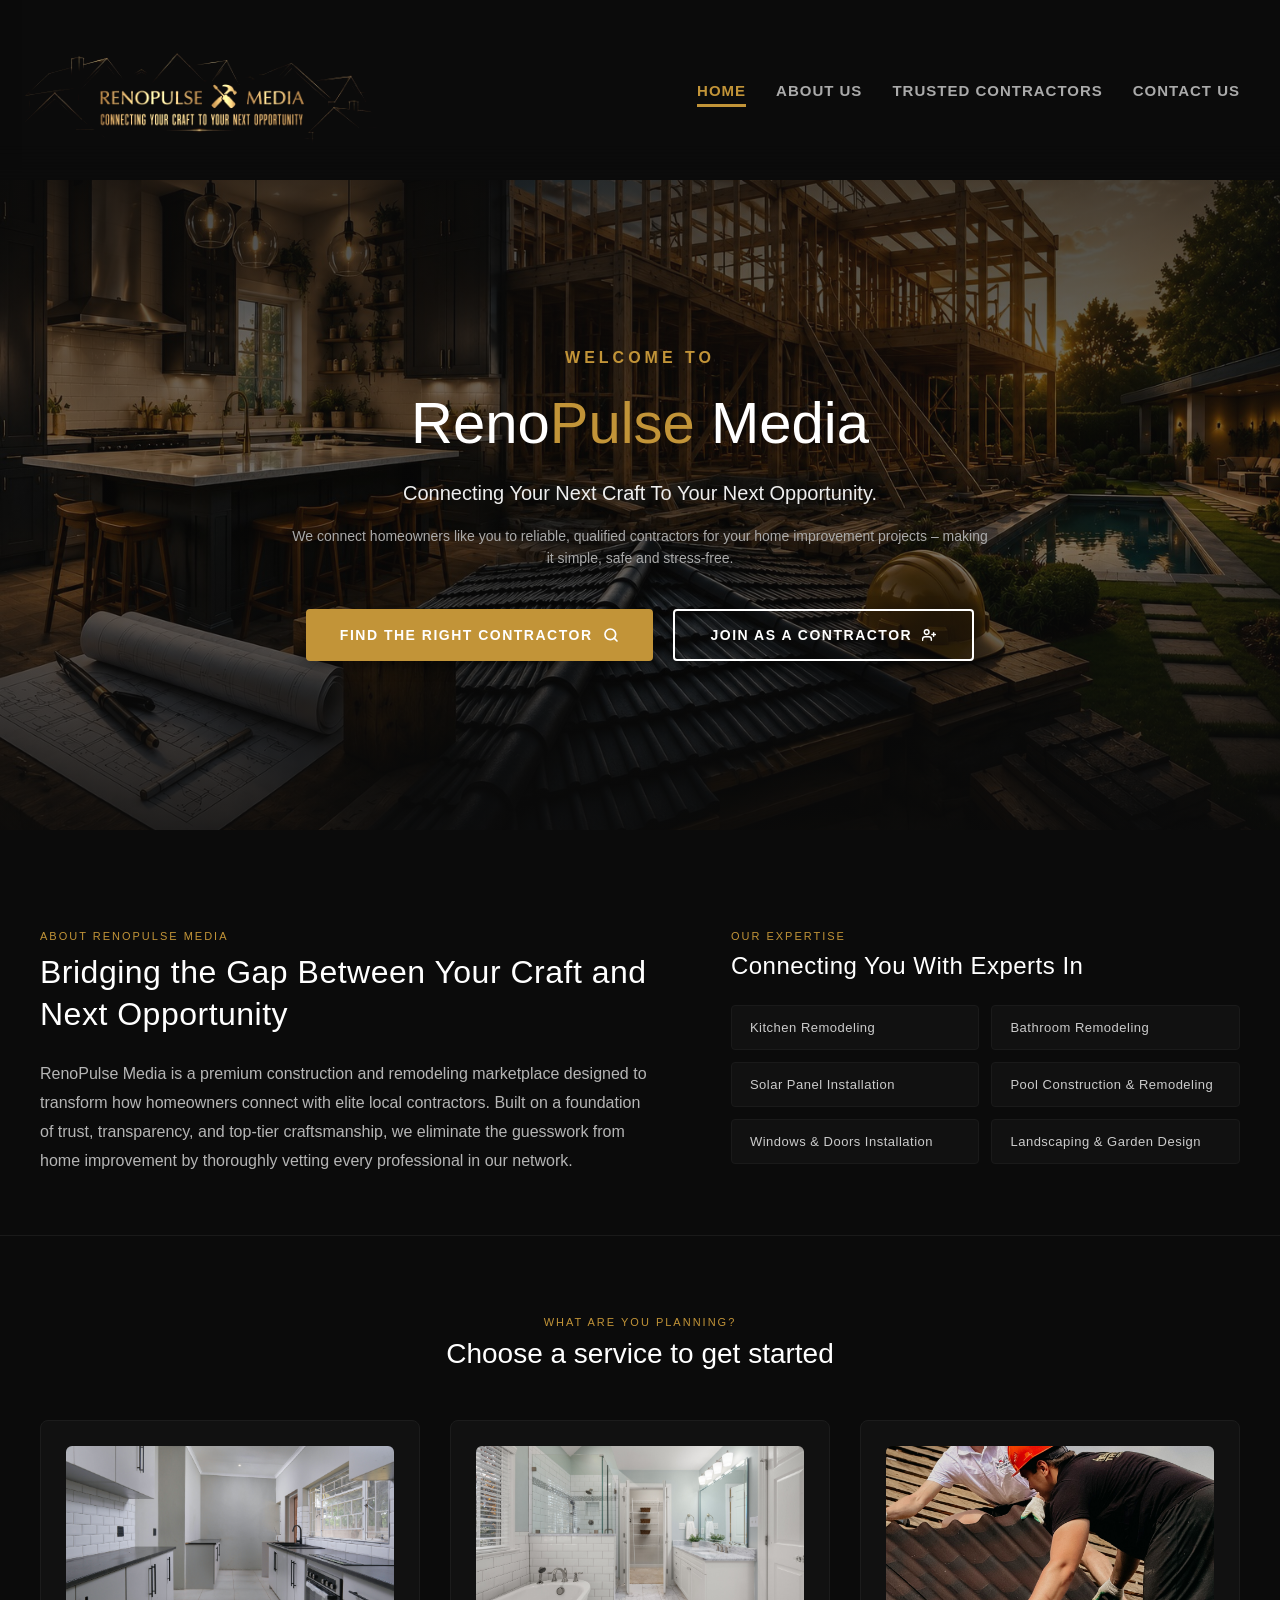
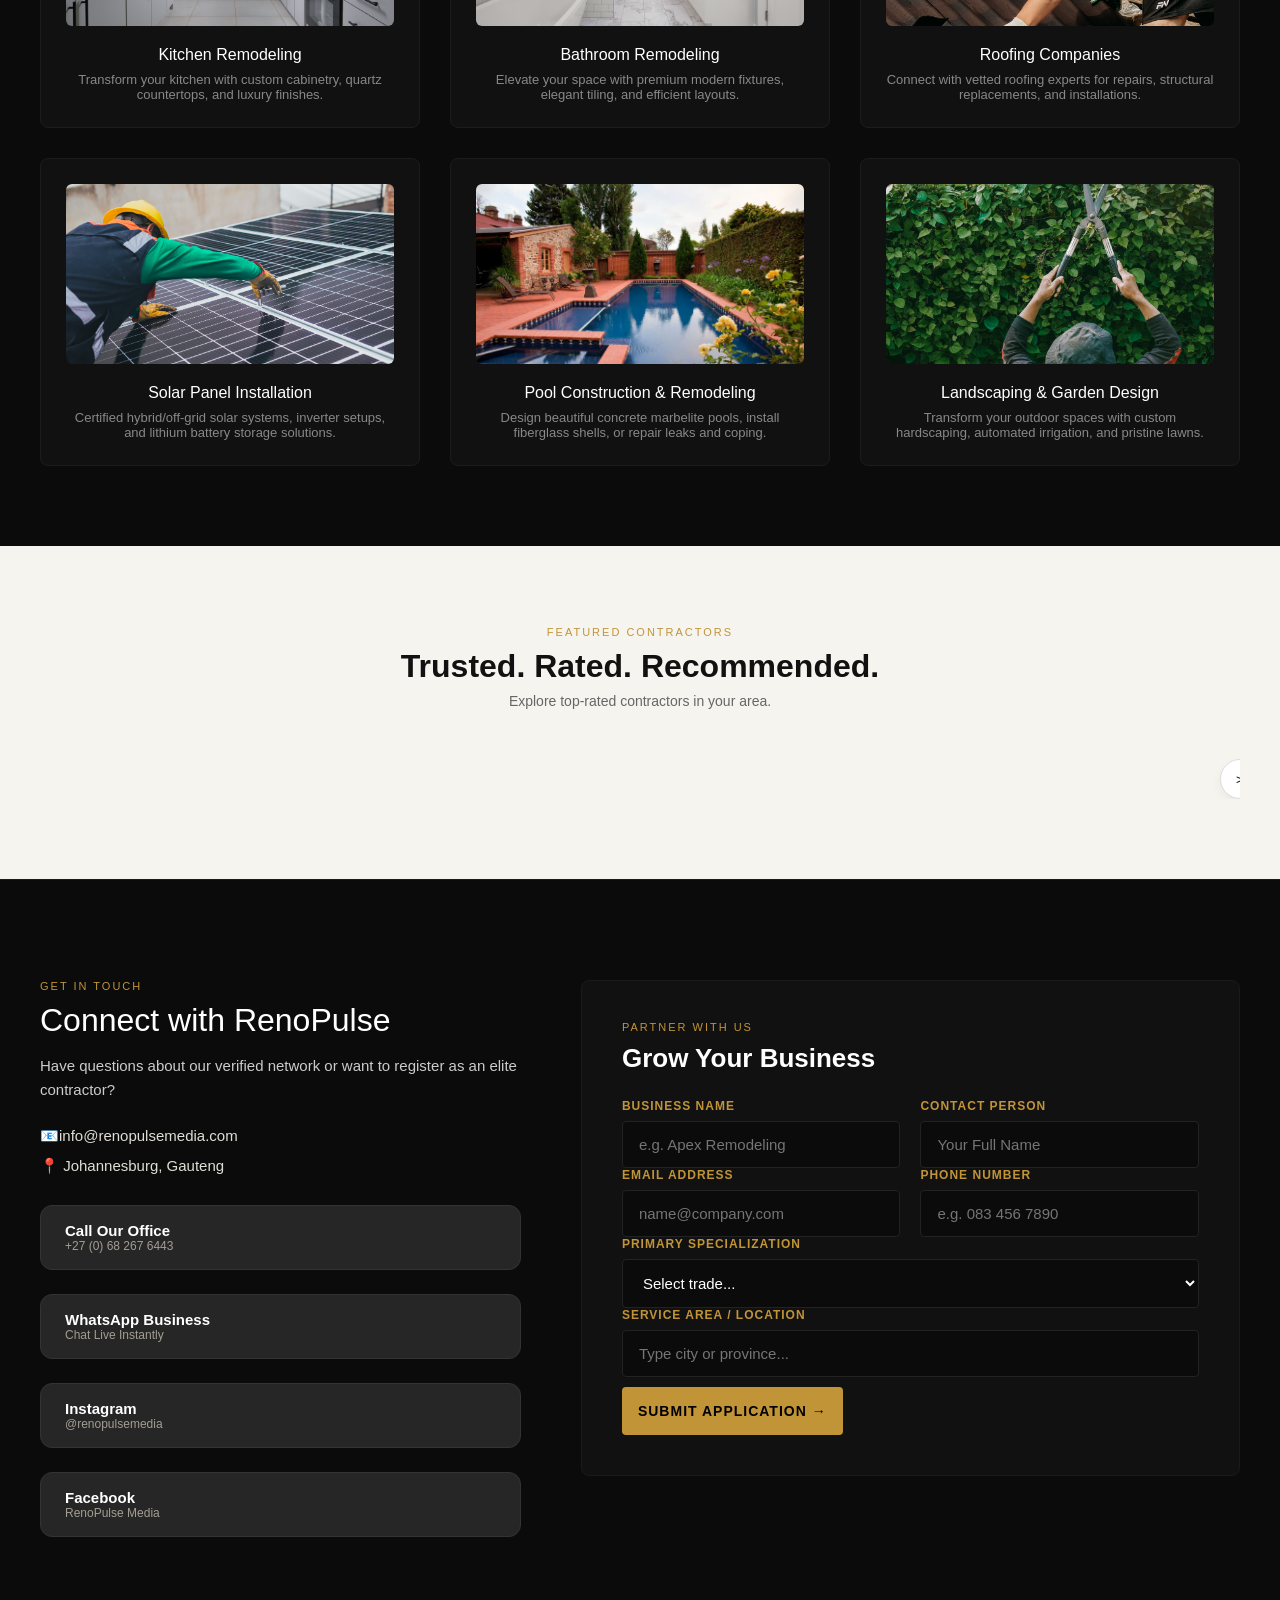
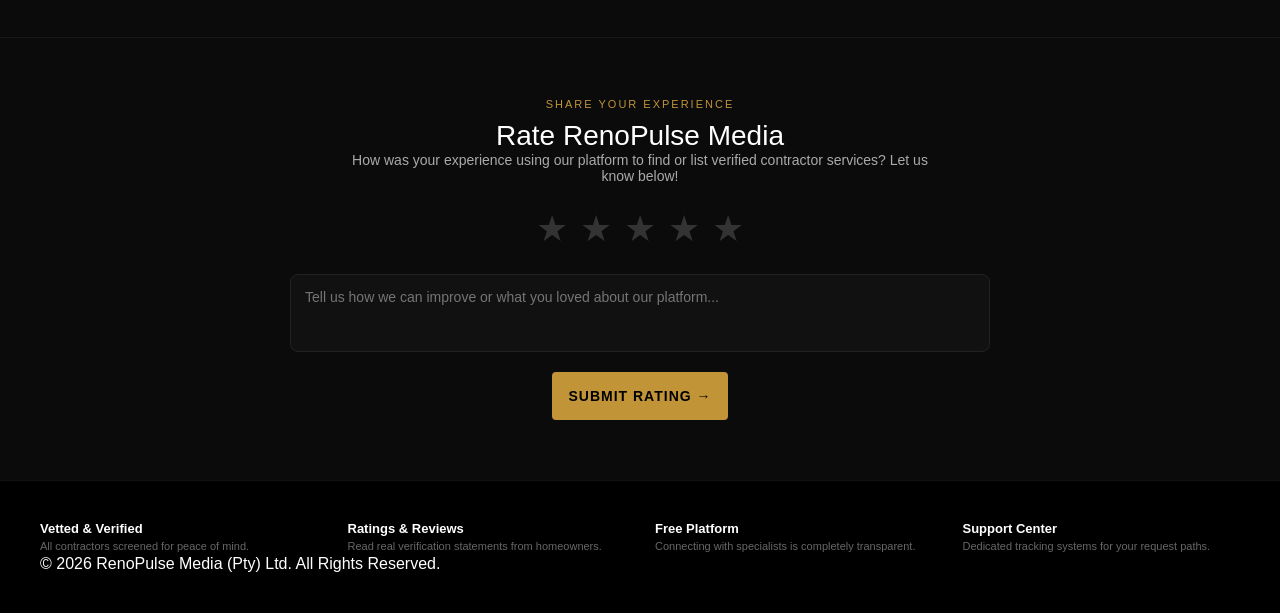
<file: index.html>
<!DOCTYPE html>
<html lang="en">
<head>
    <meta charset="UTF-8">
    <meta name="viewport" content="width=device-width, initial-scale=1.0">
    <title>RenoPulse Media | Premium Construction Marketplace</title>
    <link rel="icon" type="image/png" href="logo.jpeg">
    <link rel="stylesheet" href="style.css">
</head>
<body>

<!-- ==========================================================================
     SECTION 1: SLIDEOUT INTERACTIVE DRAWER MENU
     ========================================================================== -->
<!-- ==========================================================================
     SECTION 2: GLOBAL NAVIGATION HEADER
     ========================================================================== -->
<header class="main-header">
    <div class="header-container">
        
        <div class="logo-area">
            <img src="logo.jpeg" alt="RenoPulse Media Logo" class="brand-logo-img">
        </div>
        <nav class="nav-links">
            <a href="#home" class="nav-item active">HOME</a>
            <a href="#aboutUs" class="nav-item">ABOUT US</a>
            <a href="#contractors" class="nav-item">TRUSTED CONTRACTORS</a> 
            <a href="#contactUs" class="nav-item">CONTACT US</a>
            <div class="slideout-drawer" id="servicesDrawer">
    <button class="close-drawer-btn" id="closeDrawer">&times;</button>
    <h3 class="drawer-title">OUR SERVICES</h3>
    <ul class="drawer-menu-list">
        <li><a href="contractors.html?category=kitchen">Kitchen Remodeling</a></li>
        <li><a href="contractors.html?category=bathroom">Bathroom Remodeling</a></li>
        <li><a href="contractors.html?category=roofing">Roofing Companies</a></li>
        <li><a href="contractors.html?category=solar">Solar Panel Installation</a></li>
        <li><a href="contractors.html?category=pools">Pool Construction & Remodeling</a></li>
        <li><a href="contractors.html?category=landscaping">Landscaping & Garden Design</a></li>
    </ul>
</div>
        </nav>
    </div>
</header>

<!-- ==========================================================================
     SECTION 3: CINEMATIC HERO SECTION
     ========================================================================== -->
<section class="hero-section" id="home">
    <div class="hero-overlay"></div>
    <div class="hero-content">
        <p class="hero-welcome">WELCOME TO</p>
        <h1 class="hero-main-title">Reno<span class="gold-text">Pulse</span> Media</h1>
        <p class="hero-tagline">Connecting Your Next Craft To Your Next Opportunity.</p>
        <p class="hero-description">
            We connect homeowners like you to reliable, qualified contractors for your home improvement projects – making it simple, safe and stress-free.
        </p>
        <div class="hero-btn-container">
            <a href="#planningSection" class="btn-gold-hero-link" style="text-decoration: none;">
                <button class="btn-gold-hero">
                    FIND THE RIGHT CONTRACTOR
                    <svg class="btn-search-icon" viewBox="0 0 24 24" fill="none" stroke="currentColor" stroke-width="2.5" stroke-linecap="round" stroke-linejoin="round">
                        <circle cx="11" cy="11" r="8"></circle>
                        <line x1="21" y1="21" x2="16.65" y2="16.65"></line>
                    </svg>
                </button>
            </a>
            <a href="#registration-section" class="join-contractor-btn" style="text-decoration: none;">
                <button class="btn-outline-hero">
                    JOIN AS A CONTRACTOR
                    <svg class="btn-contractor-icon" viewBox="0 0 24 24" fill="none" stroke="currentColor" stroke-width="2.5" stroke-linecap="round" stroke-linejoin="round">
                        <path d="M16 21v-2a4 4 0 0 0-4-4H5a4 4 0 0 0-4 4v2"></path>
                        <circle cx="8" cy="7" r="4"></circle>
                        <line x1="20" y1="8" x2="20" y2="14"></line>
                        <line x1="17" y1="11" x2="23" y2="11"></line>
                    </svg>
                </button>
            </a>
        </div>
    </div>
</section>

<!-- ==========================================================================
     SECTION 4: ABOUT US & BRAND EXPERTISE
     ========================================================================== -->
<section class="about-services-combined" id="aboutUs">
    <div class="combined-wrapper">
        <div class="combined-left-brand">
            <p class="section-subtitle-gold">ABOUT RENOPULSE MEDIA</p>
            <h2 class="section-main-title-light">Bridging the Gap Between Your Craft and Next Opportunity</h2>
            <p class="about-paragraph">
                RenoPulse Media is a premium construction and remodeling marketplace designed to transform how homeowners connect with elite local contractors. Built on a foundation of trust, transparency, and top-tier craftsmanship, we eliminate the guesswork from home improvement by thoroughly vetting every professional in our network.
            </p>
        </div>
        <div class="combined-right-services">
            <p class="section-subtitle-gold">OUR EXPERTISE</p>
            <h3 class="services-mini-heading">Connecting You With Experts In</h3>
            <div class="services-tag-grid">
                <div class="service-tag-item">Kitchen Remodeling</div>
                <div class="service-tag-item">Bathroom Remodeling</div>
                <div class="service-tag-item">Solar Panel Installation</div>
                <div class="service-tag-item">Pool Construction & Remodeling</div>
                <div class="service-tag-item">Windows & Doors Installation</div>
                <div class="service-tag-item">Landscaping & Garden Design</div>
            </div>
        </div>
    </div>
</section>

<!-- ==========================================================================
     SECTION 5: INTERACTIVE SPECIALIZATION ROUTING GRID
     ========================================================================== -->
<section class="planning-section" id="planningSection">
    <div class="section-header-centered">
        <p class="section-subtitle-gold">WHAT ARE YOU PLANNING?</p>
        <h2 class="section-main-title-light">Choose a service to get started</h2>
    </div>

    <div class="services-interactive-grid">
        <a href="contractors.html?category=kitchen" style="text-decoration: none; color: inherit; display: block;">
            <div class="service-grid-card" data-category="kitchen">
                <div class="card-image-wrapper">
                    <img src="pexels-alexander-f-ungerer-157458816-19807276.jpg" alt="Kitchen Remodeling">
                </div>
                <h3>Kitchen Remodeling</h3>
                <p>Transform your kitchen with custom cabinetry, quartz countertops, and luxury finishes.</p>
            </div>
        </a>

        <a href="contractors.html?category=bathroom" style="text-decoration: none; color: inherit; display: block;">
            <div class="service-grid-card" data-category="bathroom">
                <div class="card-image-wrapper">
                    <img src="pexels-curtis-adams-1694007-36777927.jpg" alt="Bathroom Remodeling">
                </div>
                <h3>Bathroom Remodeling</h3>
                <p>Elevate your space with premium modern fixtures, elegant tiling, and efficient layouts.</p>
            </div>
        </a>

        <a href="contractors.html?category=roofing" style="text-decoration: none; color: inherit; display: block;">
            <div class="service-grid-card" data-category="roofing">
                <div class="card-image-wrapper">
                    <img src="pexels-bulat843-1243575272-37623626.jpg" alt="Roofing Companies">
                </div>
                <h3>Roofing Companies</h3>
                <p>Connect with vetted roofing experts for repairs, structural replacements, and installations.</p>
            </div>
        </a>

        <a href="contractors.html?category=solar" style="text-decoration: none; color: inherit; display: block;">
            <div class="service-grid-card" data-category="solar">
                <div class="card-image-wrapper">
                    <img src="pexels-cristian-rojas-8853502.jpg" alt="Solar Panel Installation">
                </div>
                <h3>Solar Panel Installation</h3>
                <p>Certified hybrid/off-grid solar systems, inverter setups, and lithium battery storage solutions.</p>
            </div>
        </a>

        <a href="contractors.html?category=pools" style="text-decoration: none; color: inherit; display: block;">
            <div class="service-grid-card" data-category="pools">
                <div class="card-image-wrapper">
                    <img src="pexels-littlehampton-bricks-2717960-4493654.jpg" alt="Pool Construction">
                </div>
                <h3>Pool Construction & Remodeling</h3>
                <p>Design beautiful concrete marbelite pools, install fiberglass shells, or repair leaks and coping.</p>
            </div>
        </a>

        <a href="contractors.html?category=landscaping" style="text-decoration: none; color: inherit; display: block;">
            <div class="service-grid-card" data-category="landscaping">
                <div class="card-image-wrapper">
                    <img src="pexels-pamanjoe-32427440.jpg" alt="Landscaping">
                </div>
                <h3>Landscaping & Garden Design</h3>
                <p>Transform your outdoor spaces with custom hardscaping, automated irrigation, and pristine lawns.</p>
            </div>
        </a>
    </div>
</section>

<!-- ==========================================================================
     SECTION 6: AUTOMATED FEATURED CAROUSEL LISTINGS
     ========================================================================== -->
<section class="featured-contractors-section" id="contractors">
    <div class="section-header-centered">
        <p class="section-subtitle-gold">FEATURED CONTRACTORS</p>
        <h2 class="section-main-title-dark">Trusted. Rated. Recommended.</h2>
        <p class="section-desc-muted">Explore top-rated contractors in your area.</p>
    </div>
    <div class="directory-cards-carousel-wrapper">
        <div class="contractor-cards-container" id="contractorCardsContainer"></div>
        <button class="carousel-nav-arrow-btn next-arrow" id="carouselNextBtn">&gt;</button>
    </div>
</section>

<!-- ==========================================================================
     SECTION 7: PREMIUM CONNECT & PARTNER REGISTRATION FORM
     ========================================================================== -->
<section class="contractor-join-section" id="contactUs">
    <div class="form-section-container">
        <div class="contact-split-wrapper">
            <div class="contact-info-column">
                <p class="section-subtitle-gold">GET IN TOUCH</p>
                <h2 class="section-main-title-light">Connect with RenoPulse</h2>
                <p class="contact-p-text">Have questions about our verified network or want to register as an elite contractor?</p>
                
                <div class="contact-details-list" style="margin-bottom: 30px;">
                   <div class="detail-item">
                      📧<a href="mailto:info@renopulsemedia.com" class="clickable-email-link">info@renopulsemedia.com</a>
                   </div>
                   <div class="detail-item">📍 Johannesburg, Gauteng</div>
                </div>

                <div class="social-buttons-wrapper">
                    <a href="tel:+27682676443" class="social-action-card phone-brand">
                        <div class="social-meta">
                            <h4>Call Our Office</h4>
                            <p>+27 (0) 68 267 6443</p>
                        </div>
                    </a>
                    <a href="https://wa.me/27682676443?text=Hello%20RenoPulse%20Media" target="_blank" rel="noopener noreferrer" class="social-action-card whatsapp-brand">
                        <div class="social-meta">
                            <h4>WhatsApp Business</h4>
                            <p>Chat Live Instantly</p>
                        </div>
                    </a>
                    <a href="https://www.instagram.com/renopulsemedia/" target="_blank" rel="noopener noreferrer" class="social-action-card insta-brand">
                        <div class="social-meta">
                            <h4>Instagram</h4>
                            <p>@renopulsemedia</p>
                        </div>
                    </a>
                    <a href="https://www.facebook.com/renopulsemedia/" target="_blank" rel="noopener noreferrer" class="social-action-card fb-brand">
                        <div class="social-meta">
                            <h4>Facebook</h4>
                            <p>RenoPulse Media</p>
                        </div>
                    </a>
                </div>
            </div>

            <!-- ==========================================================================
     SECTION 7: PREMIUM CONNECT & PARTNER REGISTRATION FORM (UPDATED)
     ========================================================================== -->
<div class="contact-form-column" id="registration-section">
    <div class="form-header-internal">
        <p class="section-subtitle-gold">PARTNER WITH US</p>
        <h3 class="form-mini-title">Grow Your Business</h3>
    </div>
    
    <!-- 💡 Updated with Web3Forms Integration -->
  <form action="https://api.web3forms.com/submit" method="POST">
  <input type="hidden" name="access_key" value="723df56d-bfb1-4d46-931d-d41f7f1bc73b">
 <div class="form-row-double">
            <div class="form-group">
                <label>Business Name</label>
                <input type="text" name="Business_Name" placeholder="e.g. Apex Remodeling" required>
            </div>
            <div class="form-group">
                <label>Contact Person</label>
                <input type="text" name="Contact_Person" placeholder="Your Full Name" required>
            </div>
        </div>
        <div class="form-row-double">
            <div class="form-group">
                <label>Email Address</label>
                <input type="email" name="Contractor_Email" placeholder="name@company.com" required>
            </div>
            <div class="form-group">
                <label>Phone Number</label>
                <input type="tel" name="Contractor_Phone" placeholder="e.g. 083 456 7890" required>
            </div>
        </div>
        <div class="form-group">
            <label>Primary Specialization</label>
            <select name="Specialization" required>
                <option value="" disabled selected>Select trade...</option>
                <option value="kitchen">Kitchen Remodeling</option>
                <option value="bathroom">Bathroom Remodeling</option>
                <option value="solar">Solar Panel Installation</option>
                <option value="roofing">Roofing</option>
                <option value="landscaping">Landscaping & Garden Design</option>
                <option value="pools">Pool Construction & Remodeling</option>
            </select>
        </div>
        <div class="form-group">
            <label>Service Area / Location</label>
            <input type="text" id="globalLocationInput" name="Location" placeholder="Type city or province..." required>
            <div id="locationSuggestionsBox" class="location-autocomplete-dropdown"></div>
        </div>
        <button type="submit" class="form-submit-btn-gold">SUBMIT APPLICATION &rarr;</button>
</form>
        <!-- Automatically redirects them back home after submitting -->
        <input type="hidden" name="redirect" value="https://renopulsemedia.com/#home">
        <!-- Customize the subject line you see in your inbox -->
        <input type="hidden" name="subject" value="New RenoPulse Contractor Registration Alert!">
</div>
</section>
<!-- Add this section directly above your footer bar in index.html -->
<section class="platform-rating-section" id="platformRating">
    <div class="form-section-container">
        <div class="rating-box-centered">
            <p class="section-subtitle-gold">SHARE YOUR EXPERIENCE</p>
            <h2 class="section-main-title-light">Rate RenoPulse Media</h2>
            <p class="section-desc-muted" style="color: #aaaaaa; max-width: 600px; margin: 0 auto 24px auto;">
                How was your experience using our platform to find or list verified contractor services? Let us know below!
            </p>

            <!-- Interactive Star Selection -->
            <div id="platformStarGroup" class="platform-star-row">
                <span class="platform-star" data-rating="1">★</span>
                <span class="platform-star" data-rating="2">★</span>
                <span class="platform-star" data-rating="3">★</span>
                <span class="platform-star" data-rating="4">★</span>
                <span class="platform-star" data-rating="5">★</span>
            </div>

            <!-- Feedback text form -->
            <form id="platformRatingForm" class="platform-rating-form">
                <input type="hidden" id="selectedPlatformRating" value="0">
                <div class="form-group">
                    <textarea id="platformFeedbackText" rows="3" placeholder="Tell us how we can improve or what you loved about our platform..." required></textarea>
                </div>
                <button type="submit" class="form-submit-btn-gold" style="max-width: 250px; margin: 0 auto;">SUBMIT RATING &rarr;</button>
            </form>
            
            <div id="ratingSuccessMessage" style="display: none; color: #c29438; margin-top: 20px; font-weight: 600;">
                Thank you for rating RenoPulse Media! Your feedback helps us keep the pulse of quality service.
            </div>
        </div>
    </div>
</section>
<!-- ==========================================================================
     SECTION 8: METRICS FOOTER BAR
     ========================================================================== -->
<footer class="trust-metrics-footer-bar">
    <div class="metrics-grid-container">
        <div class="metric-badge-item">
            <div class="badge-text-box">
                <h4>Vetted & Verified</h4>
                <p>All contractors screened for peace of mind.</p>
            </div>
        </div>
        <div class="metric-badge-item">
            <div class="badge-text-box">
                <h4>Ratings & Reviews</h4>
                <p>Read real verification statements from homeowners.</p>
            </div>
        </div>
        <div class="metric-badge-item">
            <div class="badge-text-box">
                <h4>Free Platform</h4>
                <p>Connecting with specialists is completely transparent.</p>
            </div>
        </div>
        <div class="metric-badge-item">
            <div class="badge-text-box">
                <h4>Support Center</h4>
                <p>Dedicated tracking systems for your request paths.</p>
            </div>
        </div>
    </div>
    <div>
        <p>© 2026 RenoPulse Media (Pty) Ltd. All Rights Reserved.</p>
    </div>
</footer>

<script src="contractors.js"></script>
</body>
</html>
</file>
<file: style.css>
/* ==========================================================================
   1. GLOBAL RESET & BASE THEME SETUP
   ========================================================================== */
* {
    margin: 0;
    padding: 0;
    box-sizing: border-box;
    font-family: 'Helvetica Neue', Arial, sans-serif;
}

html {
    scroll-behavior: smooth;
}

body {
    background-color: #0b0b0b;
    color: #ffffff;
    overflow-x: hidden;
}

.gold-text {
    color: #c29438;
}

section[id] {
    scroll-margin-top: 90px;
}

/* ==========================================================================
   2. STICKY HEADER & INTEGRATED LOGO
   ========================================================================== */
.main-header {
    background-color: #0b0b0b;
    padding: 0px 40px !important;      
    position: sticky;
    top: 0;
    z-index: 999;
    width: 100%;
    transition: top 0.3s cubic-bezier(0.25, 1, 0.5, 1);

    /* THE GRADIENT BLEND EFFECT */
    /* This makes the header 100% solid for the top 80%, then smoothly fades out to fully transparent at the bottom edge */
    -webkit-mask-image: linear-gradient(to bottom, rgba(0, 0, 0, 1) 80%, rgba(0, 0, 0, 0) 100%);
    mask-image: linear-gradient(to bottom, rgba(0, 0, 0, 1) 80%, rgba(0, 0, 0, 0) 100%);
}

.header-container {
    max-width: 1400px;
    margin: 0 auto;
    display: flex;
    justify-content: space-between;
    align-items: center;
}

.logo {
  max-width: 180px;
  height: auto;
  object-fit: contain;
}

@media (max-width: 768px) {
  .logo {
    max-width: 140px;
  }
}

/* Keeps your scale dimensions perfectly intact while dropping center positioning */
.brand-logo-img {
    /* Dimensions & Scaling */
    width: 320px !important;        
    height: auto !important;        
    transform: scale(1.15);         
    
    /* Positional Reset */
    margin: 0 !important;                  
    display: block !important;
    
    /* Blending Engines */
    mix-blend-mode: screen;        
    filter: brightness(1.2) contrast(1.05);
    
    transition: transform 0.3s ease;
}

.brand-logo-img:hover {
    transform: scale(1.18);
}

/* ==========================================================================
   3. NAVIGATION LINKS & HAMBURGER ENGINE
   ========================================================================== */
.nav-links {
    display: flex;
    gap: 30px;
}

.nav-item {
    color: #aaaaaa;
    text-decoration: none;
    font-size: 15px;             
    font-weight: 600;            
    letter-spacing: 1px;         
    position: relative;          
    padding: 8px 0;              
    transition: color 0.3s ease;
}

.nav-item::after {
    content: '';
    position: absolute;
    bottom: 0;
    left: 50%;                  
    width: 0;                   
    height: 3px;                
    background-color: #c29438;  
    transition: width 0.3s ease, left 0.3s ease; 
}

.nav-item:hover::after,
.nav-item.active::after {
    width: 100%;                
    left: 0;                    
}

.nav-item.active, 
.nav-item:hover {
    color: #c29438;
}
/* ==========================================================================
   FRESH RESPONSIVE SIDEBAR NAVIGATION STYLES
   ========================================================================== */

/* Hidden Off-Screen Left configuration by default */
.slideout-drawer {
    position: fixed;
    top: 0;
    left: -320px;
    width: 300px;
    height: 100%;
    background-color: #111111;
    border-right: 1px solid #1a1a1a;
    z-index: 9999;
    box-shadow: 5px 0 25px rgba(0, 0, 0, 0.6);
    padding: 40px 30px;
    box-sizing: border-box;
    transition: left 0.35s cubic-bezier(0.25, 1, 0.5, 1);
}

/* 💡 Activated trigger class applied by JavaScript */
.slideout-drawer.active {
    left: 0;
}

.close-drawer-btn {
    background: none;
    border: none;
    color: #c29438;
    font-size: 32px;
    cursor: pointer;
    position: absolute;
    top: 20px;
    right: 20px;
}

.drawer-title {
    color: #ffffff;
    font-size: 18px;
    letter-spacing: 1px;
    margin-bottom: 30px;
    border-bottom: 1px solid #222222;
    padding-bottom: 10px;
}

.drawer-menu-list {
    list-style: none;
    padding: 0;
    margin: 0;
}

.drawer-menu-list li {
    margin-bottom: 20px;
}

.drawer-menu-list a {
    color: #aaaaaa;
    text-decoration: none;
    font-size: 16px;
    transition: color 0.2s;
    display: block;
}

.drawer-menu-list a:hover {
    color: #c29438;
}

/* ==========================================================================
   MOBILE VIEWPORT BREAKPOINT CONFIGURATION (Under 768px Width)
   ========================================================================== */
@media screen and (max-width: 768px) {
    /* Hide desktop links */
    .nav-links {
        display: none !important;
    }

    /* 💡 Hide Logo on Mobile Screen layout as requested */
    .logo-area, .brand-logo-img {
        display: none !important;
    }

    /* Render Hamburger Toggle visible */
    .menu-toggle {
        display: flex !important;
        flex-direction: column;
        gap: 5px;
        cursor: pointer;
    }

    .menu-toggle span {
        display: block;
        width: 25px;
        height: 3px;
        background-color: #ffffff;
        border-radius: 2px;
    }

    .header-container {
        justify-content: flex-start; /* Aligns hamburger content elegantly to the left margin */
        padding: 0 20px;
    }
}
/* ==========================================================================
   MOBILE VIEWPORT BREAKPOINT CONFIGURATION (Under 768px Width)
   ========================================================================== */
@media screen and (max-width: 768px) {
    
    /* 💡 NEW: Hides the Our Expertise section entirely on mobile layouts */
    .expertise-section, #expertise, .our-expertise-container {
        display: none !important;
    }

    /* ... Keep your existing mobile rules here ... */
    .nav-links {
        display: none !important;
    }

    .logo-area, .brand-logo-img {
        display: none !important;
    }

    .menu-toggle {
        display: flex !important; 
    }
}

.menu-toggle span {
    display: block;
    width: 25px;
    height: 3px;
    background-color: #ffffff;
    border-radius: 2px;
    transition: all 0.3s ease;
}

/* Optional: Slight gold hover accent on the bars */
.menu-toggle:hover span {
    background-color: #c29438;
}

/* ==========================================================================
   4. HERO CONTAINER SECTION (CINEMATIC SINGLE-IMAGE BACKGROUND)
   ========================================================================== */
.hero-section {
    position: relative;
    min-height: 650px;
    display: flex;
    align-items: center;
    justify-content: center;
    text-align: center;
    padding: 40px;
    overflow: hidden;
    background: url('picture\ background.jpeg') no-repeat center center/cover;
    background-color: #0b0b0b;
}

.hero-overlay {
    position: absolute;
    top: 0;
    left: 0;
    width: 100%;
    height: 100%;
    background: linear-gradient(
        rgba(11, 11, 11, 0.75) 0%, 
        rgba(11, 11, 11, 0.50) 50%, 
        rgba(11, 11, 11, 0.85) 100%
    );
    z-index: 1;
}

.hero-content {
    position: relative;
    max-width: 700px;
    z-index: 2;
}

.hero-welcome {
    font-size: 16px !important;    
    color: #c29438;
    letter-spacing: 4px;
    margin-bottom: 15px;
    font-weight: 700;              
}

.hero-main-title {
    font-size: 58px !important;    
    font-weight: 400;              
    margin-bottom: 19px;           
    line-height: 1.4;
}

.hero-tagline {
    font-size: 20px;
    color: #eeeeee;
    margin-bottom: 20px;
}

.hero-description {
    font-size: 14px;
    color: #aaaaaa;
    line-height: 1.6;
    margin-bottom: 30px;
}

.hero-btn-container {
    display: inline-flex;
    gap: 20px; 
    justify-content: center;
    align-items: center;
    flex-wrap: wrap; 
    margin-top: 10px;
}

/* Primary Gold Hero Button Style */
.btn-gold-hero {
    display: inline-flex;       
    align-items: center;        
    gap: 10px;                  
    background-color: #c29438;
    color: #ffffff;
    border: 2px solid transparent; 
    padding: 16px 32px;         
    font-size: 14px;
    font-weight: 700;
    letter-spacing: 1.5px;
    border-radius: 4px;
    cursor: pointer;
    box-shadow: 0 4px 15px rgba(0, 0, 0, 0.4);
    transition: transform 0.25s ease, box-shadow 0.25s ease, border-color 0.25s ease;
}

.btn-search-icon {
    width: 16px;
    height: 16px;
    display: inline-block;
    transition: transform 0.25s ease;
}

.btn-gold-hero:hover {
    border-color: #ffffff; 
    transform: translateY(-2px); 
    box-shadow: 0 6px 20px rgba(194, 148, 56, 0.2); 
}

.btn-gold-hero:hover .btn-search-icon {
    transform: scale(1.1) rotate(5deg);
}

.btn-gold-hero:active {
    transform: translateY(0);
}

/* Secondary Contractor Outline Button */
.btn-outline-hero {
    display: inline-flex;
    align-items: center;
    justify-content: center;
    gap: 10px;
    background-color: transparent;
    color: #ffffff;
    border: 2px solid #ffffff; 
    padding: 16px 36px;
    font-size: 14px;
    font-weight: 700;
    letter-spacing: 1.5px;
    border-radius: 4px;
    cursor: pointer;
    box-shadow: 0 4px 15px rgba(0, 0, 0, 0.4);
    transition: transform 0.25s ease, box-shadow 0.25s ease, border-color 0.25s ease, background-color 0.25s ease;
}

.btn-contractor-icon {
    width: 14px;
    height: 14px;
    display: inline-block;
    vertical-align: middle;
    transition: transform 0.25s ease;
}

.btn-outline-hero:hover {
    border-color: #c29438; 
    background-color: rgba(194, 148, 56, 0.05); 
    transform: translateY(-2px);
    box-shadow: 0 6px 20px rgba(0, 0, 0, 0.5);
}

.btn-outline-hero:hover .btn-contractor-icon {
    transform: scale(1.05) translateY(-1px);
}

.btn-outline-hero:active {
    transform: translateY(0);
}

/* ==========================================================================
   5. ABOUT US & COMBINED SIDE-BY-SIDE DESIGN
   ========================================================================== */
#aboutUs {
    scroll-margin-top: 90px !important; 
}

.about-section {
    background-color: #0b0b0b; 
    padding: 90px 40px;
    border-bottom: 1px solid #1a1a1a;
    display: flex;
    justify-content: center;
    align-items: center;
}

.about-container {
    max-width: 900px; 
    margin: 0 auto;
    text-align: center;
}

.about-content .section-main-title-light {
    font-size: 32px;
    font-weight: 400;
    margin-top: 10px;
    margin-bottom: 25px;
    letter-spacing: 0.5px;
    line-height: 1.3;
}

.about-paragraph {
    font-size: 16px;
    color: #b5b5b5;
    line-height: 1.8; 
    font-weight: 300;
}

/* Combined Layout Band */
.about-services-combined {
    background-color: #0b0b0b;
    padding: 100px 40px;
    border-bottom: 1px solid #1a1a1a;
    display: flex;
    justify-content: center;
    padding-bottom: 60px;
    position: relative;
    z-index: 2; /* Keeps this block layered over adjacent content bands */
}

.combined-wrapper {
    max-width: 1300px;
    width: 100%;
    display: flex;
    gap: 80px; 
    align-items: flex-start;
}

.combined-left-brand {
    flex: 1.2; 
}

.combined-left-brand .section-main-title-light {
    font-size: 32px;
    font-weight: 400;
    margin-top: 10px;
    margin-bottom: 25px;
    letter-spacing: 0.5px;
    line-height: 1.3;
    text-align: left;
}

.combined-left-brand .about-paragraph {
    text-align: left;
}

.combined-right-services {
    flex: 1; 
}

.services-mini-heading {
    font-size: 24px;
    color: #ffffff;
    font-weight: 400;
    margin-top: 10px;
    margin-bottom: 25px;
    letter-spacing: 0.5px;
}

.services-tag-grid {
    display: grid;
    grid-template-columns: repeat(2, 1fr); 
    gap: 12px;
}

.service-tag-item {
    background-color: #111111;
    border: 1px solid #1a1a1a;
    color: #cccccc;
    padding: 14px 18px;
    border-radius: 4px;
    font-size: 13px;
    font-weight: 500;
    letter-spacing: 0.5px;
    transition: all 0.25s ease;
}

.service-tag-item:hover {
    border-color: #c29438;
    color: #ffffff;
    background-color: #14120e;
    transform: translateY(-2px);
}

/* ==========================================================================
   6. SERVICES CHOOSE INTERACTIVE GRID
   ========================================================================== */
.planning-section {
    padding: 80px 40px;
    max-width: 1400px;
    margin: 0 auto;
}

.section-header-centered {
    text-align: center;
    margin-bottom: 50px;
}

.section-subtitle-gold {
    font-size: 11px;
    color: #c29438;
    letter-spacing: 2px;
    margin-bottom: 10px;
}

.section-main-title-light {
    font-size: 28px;
    font-weight: 400;
}

.services-interactive-grid {
    display: grid;
    grid-template-columns: repeat(3, 1fr);
    gap: 30px;
}

.service-grid-card {
    background-color: #111111;
    border: 1px solid #1c1c1c;
    border-radius: 8px;
    padding: 25px;
    text-align: center;
    cursor: pointer;
    transition: transform 0.2s, border-color 0.2s;
}

.service-grid-card:hover {
    transform: translateY(-4px);
    border-color: #c29438;
}

.card-image-wrapper {
    position: relative;
    height: 180px;
    background-color: #222;
    border-radius: 6px;
    margin-bottom: 20px;
    overflow: hidden;
}

.card-image-wrapper img {
    width: 100%;
    height: 100%;
    object-fit: cover;
}

.card-icon-badge {
    position: absolute;
    bottom: -15px;
    left: 50%;
    transform: translateX(-50%);
    background: #111;
    border: 1px solid #c29438;
    width: 40px;
    height: 40px;
    border-radius: 50%;
    display: flex;
    justify-content: center;
    align-items: center;
}

.service-grid-card h3 {
    margin-top: 15px;
    font-size: 16px;
    font-weight: 500;
}

.service-grid-card p {
    font-size: 13px;
    color: #888888;
    margin-top: 8px;
}

/* ==========================================================================
   7. FEATURED CONTRACTORS DIRECTORY PANEL & CAROUSEL
   ========================================================================== */
.featured-contractors-section {
    background-color: #f6f4ee;
    color: #111111;
    padding: 80px 40px;
}

.section-main-title-dark {
    font-size: 32px;
    margin-bottom: 8px;
}

.section-desc-muted {
    color: #666666;
    font-size: 14px;
}

.contractors-directory-layout {
    max-width: 1400px;
    margin: 40px auto 0 auto;
    display: grid;
    grid-template-columns: 280px 1fr;
    gap: 40px;
}

.directory-filter-sidebar {
    background-color: #111111;
    border-radius: 8px;
    padding: 20px;
    color: #ffffff;
}

.filter-list {
    list-style: none;
}

.filter-item {
    display: flex;
    align-items: center;
    padding: 14px 15px;
    font-size: 13px;
    color: #aaaaaa;
    cursor: pointer;
    border-radius: 6px;
    margin-bottom: 6px;
}

.filter-item.active {
    background-color: #bfa054;
    color: #000000;
    font-weight: 600;
}

.filter-item.active .filter-active-arrow {
    margin-left: auto;
}

.btn-outline-view-all {
    width: 100%;
    background: transparent;
    border: 1px solid #333;
    color: #bfa054;
    padding: 12px;
    font-size: 11px;
    border-radius: 6px;
    margin-top: 15px;
    cursor: pointer;
}

/* CAROUSEL STRUCTURAL WRAPPERS */
.directory-cards-carousel-wrapper {
    position: relative;
    width: 100%;
    overflow: hidden; /* Hides cards 4, 5, etc., until scrolled */
    padding: 20px 0;
    display: flex;
    align-items: center;
}

.contractor-cards-container {
    display: flex; /* Forces cards into a single row instead of vertical list */
    gap: 20px; 
    transition: transform 0.4s ease-in-out; 
    width: 100%;
}

.contractor-showcase-card {
    flex: 0 0 calc(33.333% - 14px); /* Forces each card to occupy roughly 1/3 of row width */
    min-width: 300px; 
    box-sizing: border-box;
    background: #ffffff;
    border: 1px solid #e1ded6;
    border-radius: 8px;
    overflow: hidden;
}

.card-hero-img-box {
    position: relative;
    height: 150px;
    background-color: #eee;
}

.card-hero-img-box img {
    width: 100%;
    height: 100%;
    object-fit: cover;
}

.card-rating-badge {
    position: absolute;
    top: 10px;
    right: 10px;
    background: rgba(0,0,0,0.8);
    color: #ffb800;
    padding: 4px 8px;
    font-size: 11px;
    font-weight: 700;
    border-radius: 4px;
}

.card-business-details {
    padding: 25px 20px;
    position: relative;
}

.business-logo-circle {
    position: absolute;
    top: -25px;
    left: 20px;
    width: 46px;
    height: 46px;
    background-color: #0b2240;
    border: 3px solid #ffffff;
    border-radius: 50%;
    display: flex;
    justify-content: center;
    align-items: center;
    font-size: 18px;
}

.business-title {
    font-size: 16px;
    margin-top: 5px;
}

.business-category {
    font-size: 12px;
    color: #777777;
    margin-bottom: 10px;
}

.business-summary {
    font-size: 13px;
    color: #444444;
    line-height: 1.4;
    height: 55px;
    overflow: hidden;
    margin-bottom: 15px;
}

.business-contact-info {
    border-top: 1px solid #f0eee6;
    padding-top: 12px;
    margin-bottom: 12px;
    display: flex;
    flex-direction: column;
    gap: 6px;
}

.contact-row {
    font-size: 12px;
}

.link-view-profile {
    font-size: 12px;
    color: #bfa054;
    text-decoration: none;
    font-weight: 600;
}

.carousel-nav-arrow-btn {
    position: absolute;
    right: -20px;
    background: #fff;
    border: 1px solid #ddd;
    width: 40px;
    height: 40px;
    border-radius: 50%;
    cursor: pointer;
    box-shadow: 0 4px 10px rgba(0,0,0,0.05);
}

/* ==========================================================================
   8. SIDE-BY-SIDE CONTACT & CONTRACTOR REGISTRATION FORM
   ========================================================================== */
/* ==========================================================================
   PREMIUM CONTACT & SOCIAL CONNECT STYLES
   ========================================================================== */
.premium-contact-section {
    background: #1a1a1a; /* Dark sleek premium brand background */
    color: #ffffff;
    padding: 60px 40px;
    border-radius: 24px;
    max-width: 1100px;
    margin: 60px auto 20px auto;
}

.contact-container-box {
    display: grid;
    grid-template-columns: repeat(auto-fit, minmax(300px, 1fr));
    gap: 50px;
}

.contact-subtitle-gold {
    color: #d4af37;
    font-size: 13px;
    letter-spacing: 2px;
    margin-bottom: 10px;
    font-weight: 700;
}

.contact-info-column h2 {
    font-size: 32px;
    margin-bottom: 15px;
}

.contact-p-text {
    color: #cccccc;
    font-size: 15px;
    line-height: 1.6;
    margin-bottom: 25px;
}

.contact-details-list .detail-item {
    margin-bottom: 12px;
    font-size: 15px;
    color: #e1ded6;
}

.contact-social-column h3 {
    font-size: 22px;
    margin-bottom: 10px;
}

.contact-social-column p {
    color: #cccccc;
    font-size: 14px;
    margin-bottom: 25px;
}

.social-buttons-wrapper {
    display: flex;
    flex-direction: column;
    gap: 15px;
}

/* INTERACTIVE SOCIAL CARDS */
.social-action-card {
    display: flex;
    align-items: center;
    background: #262626;
    border: 1px solid #333333;
    padding: 15px 20px;
    border-radius: 12px;
    text-decoration: none;
    color: #ffffff;
    transition: all 0.25s ease;
}

.social-icon {
    font-size: 24px;
    margin-right: 15px;
}

.social-meta h4 {
    font-size: 15px;
    font-weight: 600;
}

.social-meta p {
    font-size: 12px;
    color: #a39e93;
    margin-bottom: 0;
}

/* Smooth hover physics transformations */
.social-action-card:hover {
    transform: translateX(5px);
    background: #333333;
}

.insta-brand:hover { border-color: #e1306c; }
.fb-brand:hover { border-color: #1877f2; }
.ln-brand:hover { border-color: #0077b5; }
/* Custom color hover parameters for communication nodes */
.phone-brand:hover { 
    border-color: #d4af37; /* Gold brand match on hover */
    background: #222222;
}
/* TikTok neon boundary color styling rules */
.tiktok-brand:hover {
    border-color: #ff0050; /* Signature TikTok Neon Red/Cyan accent marker */
    background: #19222b;   /* Deep slate-dark background variance */
}
/* Generous premium spacing between individual communication button blocks */
.social-buttons-wrapper {
    display: flex;
    flex-direction: column;
    gap: 24px; /* Pushes the blocks further apart horizontally/vertically */
}

/* Optional: Adds a slightly softer interior padding so the text inside feels perfectly balanced */
.social-action-card {
    padding: 16px 24px; /* More breathing room inside the boxes */
}
.whatsapp-brand:hover { 
    border-color: #25d366; /* Official WhatsApp Green branding boundary */
    background: #1c2e24; /* Subtle dark green blend */
}
.contractor-join-section {
    background-color: #0b0b0b;
    padding: 100px 20px;
    border-top: 1px solid #1a1a1a;
    scroll-margin-top: 90px;
}

.form-section-container {
    max-width: 1200px; 
    margin: 0 auto;
}

.contact-split-wrapper {
    display: flex;
    gap: 60px;
    align-items: flex-start;
}

/* Left Contact Info Column Layout */
.contact-info-column {
    flex: 1;
    color: #ffffff;
}

.contact-panel-desc {
    color: #aaaaaa;
    font-size: 15px;
    line-height: 1.6;
    margin: 20px 0 40px 0;
}

.detailed-contact-list {
    display: flex;
    flex-direction: column;
    gap: 25px;
}

.info-item-row {
    display: flex;
    gap: 20px;
    align-items: center;
}

.info-icon-box {
    font-size: 24px;
    background-color: #111111;
    border: 1px solid #1a1a1a;
    width: 50px;
    height: 50px;
    display: flex;
    align-items: center;
    justify-content: center;
    border-radius: 6px;
    color: #c29438;
}

.info-text-box h4 {
    font-size: 14px;
    color: #c29438; /* Gold labels */
    margin: 0 0 4px 0;
    letter-spacing: 0.5px;
    text-transform: uppercase;
}

.info-text-box p {
    font-size: 16px;
    color: #ffffff;
    margin: 0;
}

/* Right Premium Input Form Column Layout */
.contact-form-column {
    flex: 1.2;
    background-color: #111111;
    border: 1px solid #1a1a1a;
    padding: 40px;
    border-radius: 8px;
}

.form-header-internal {
    margin-bottom: 25px;
}

.form-mini-title {
    font-size: 26px;
    color: #ffffff;
    margin: 5px 0 0 0;
}

.premium-contractor-form {
    display: flex;
    flex-direction: column;
    gap: 20px;
}

.form-row-double {
    display: flex;
    gap: 20px;
}

.form-group {
    display: flex;
    flex-direction: column;
    gap: 8px;
    flex: 1;
}

.form-group label {
    color: #c29438;
    font-size: 12px;
    font-weight: 600;
    letter-spacing: 1px;
    text-transform: uppercase;
}

.form-group input, 
.form-group select {
    background-color: #0b0b0b;
    border: 1px solid #222222;
    padding: 14px 16px;
    color: #ffffff;
    font-size: 15px;
    border-radius: 4px;
    outline: none;
    transition: border-color 0.2s ease;
}

.form-group input:focus, 
.form-group select:focus {
    border-color: #c29438;
}

.form-submit-btn-gold {
    background-color: #c29438;
    color: #000000;
    border: none;
    padding: 16px;
    font-size: 14px;
    font-weight: 700;
    letter-spacing: 1px;
    border-radius: 4px;
    cursor: pointer;
    transition: background-color 0.2s ease, transform 0.2s ease;
    margin-top: 10px;
}

.form-submit-btn-gold:hover {
    background-color: #dfad46;
    transform: translateY(-2px);
}

/* ==========================================================================
   9. LOCATION AUTOCOMPLETE INTERFACE
   ========================================================================== */
.location-autocomplete-dropdown {
    position: absolute;
    top: 100%;
    left: 0;
    width: 100%;
    background-color: #111111;
    border: 1px solid #222222;
    border-top: none;
    border-radius: 0 0 4px 4px;
    max-height: 220px;
    overflow-y: auto;
    z-index: 1000;
    box-shadow: 0 8px 16px rgba(0,0,0,0.5);
    display: none; 
}

.suggestion-item {
    padding: 12px 16px;
    color: #cccccc;
    font-size: 14px;
    cursor: pointer;
    text-align: left;
    border-bottom: 1px solid #1a1a1a;
    transition: background-color 0.2s ease, color 0.2s ease;
}

.suggestion-item:last-child {
    border-bottom: none;
}

.suggestion-item:hover {
    background-color: #1d1a15; 
    color: #c29438; 
}

/* ==========================================================================
   10. TRUST METRICS BOTTOM BAR
   ========================================================================== */
.trust-metrics-footer-bar {
    background: #000000;
    padding: 40px;
    border-top: 1px solid #111;
}

.metrics-grid-container {
    max-width: 1400px;
    margin: 0 auto;
    display: grid;
    grid-template-columns: repeat(4, 1fr);
    gap: 30px;
}

.metric-badge-item {
    display: flex;
    gap: 15px;
}

.badge-icon {
    font-size: 22px;
}

.badge-text-box h4 {
    font-size: 13px;
    color: #fff;
    margin-bottom: 3px;
}

.badge-text-box p {
    font-size: 11px;
    color: #666666;
    line-height: 1.4;
}

/* ==========================================================================
   11. DRAWER & MODAL HIDDEN WINDOW PROTECTION
   ========================================================================== */
.slideout-drawer {
    position: fixed;
    top: 0;
    left: -340px; 
    width: 320px;
    height: 100%;
    background-color: #111111;
    border-right: 1px solid #222;
    padding: 60px 0;
    z-index: 10000;
    transition: left 0.35s ease;
}

.slideout-drawer.drawer-open {
    left: 0; 
}

.close-drawer-btn {
    position: absolute;
    top: 15px;
    right: 20px;
    background: none;
    border: none;
    color: #666;
    font-size: 26px;
    cursor: pointer;
}

.drawer-title {
    font-size: 12px;
    color: #c29438;
    letter-spacing: 2px;
    padding: 0 25px 15px 25px;
    border-bottom: 1px solid #222;
}

.drawer-menu-list {
    list-style: none;
}

.drawer-menu-item {
    display: flex;
    justify-content: space-between;
    padding: 18px 25px;
    font-size: 14px;
    border-bottom: 1px solid #161616;
    cursor: pointer;
}

.modal-overlay {
    position: fixed;
    top: 0;
    left: 0;
    width: 100%;
    height: 100%;
    background: rgba(0,0,0,0.85);
    z-index: 10001;
    opacity: 0;              
    pointer-events: none;     
    display: flex;
    justify-content: center;
    align-items: center;
    transition: opacity 0.3s ease;
}

.modal-overlay.modal-open {
    opacity: 1;
    pointer-events: auto;    
}

/* ==========================================================================
   12. RESPONSIVE MEDIA BREAKPOINTS
   ========================================================================== */
@media (max-width: 1024px) {
    .contractors-directory-layout, 
    .services-interactive-grid, 
    .contractor-cards-container, 
    .metrics-grid-container {
        grid-template-columns: 1fr;
    }
}

@media (max-width: 992px) {
    .combined-wrapper {
        flex-direction: column;
        gap: 50px;
    }
    .services-tag-grid {
        grid-template-columns: 1fr; 
    }
}

@media (max-width: 900px) {
    .contact-split-wrapper {
        flex-direction: column;
        gap: 50px;
    }
    
    .contact-form-column {
        width: 100%;
        padding: 30px 20px;
    }
}

@media (max-width: 768px) {
    .about-section {
        padding: 60px 20px;
    }
    .about-content .section-main-title-light {
        font-size: 26px;
    }
    .about-paragraph {
        font-size: 15px;
    }
}

@media (max-width: 600px) {
    .form-row-double {
        flex-direction: column;
        gap: 20px;
    }
}
/* ==========================================================================
   PLATFORM RATING SECTION STYLING
   ========================================================================== */
.platform-rating-section {
    background-color: #0b0b0b;
    padding: 60px 0;
    border-top: 1px solid #1a1a1a;
}

.rating-box-centered {
    text-align: center;
    max-width: 700px;
    margin: 0 auto;
}

.platform-star-row {
    display: flex;
    justify-content: center;
    gap: 12px;
    margin-bottom: 24px;
}

.platform-star {
    font-size: 36px;
    color: #333333;
    cursor: pointer;
    transition: transform 0.2s ease, color 0.2s ease;
}

.platform-star:hover {
    transform: scale(1.2);
    color: #d4af37;
}

.platform-star.active {
    color: #c29438;
}

.platform-rating-form textarea {
    width: 100%;
    background-color: #111111;
    border: 1px solid #222222;
    border-radius: 8px;
    padding: 14px;
    color: #ffffff;
    font-family: inherit;
    font-size: 14px;
    resize: none;
    outline: none;
    box-sizing: border-box;
    margin-bottom: 20px;
}

.platform-rating-form textarea:focus {
    border-color: #c29438;
}.clickable-email-link {
    color: inherit; /* Keeps the text white/grey matching your current layout */
    text-decoration: none;
    transition: color 0.2s ease;
}

.clickable-email-link:hover {
    color: #c29438; /* Turns gold when hovered over so users know it's interactive */
    text-decoration: underline;
}/* ==========================================================================
   RESPONSIVE MEDIA QUERIES FOR HOMEPAGE (style.css)
   ========================================================================== */

/* 💻 LAPTOPS & TABLETS (Screens under 1024px wide) */
@media screen and (max-width: 1024px) {
    .combined-wrapper, .contact-split-wrapper {
        flex-direction: column; /* Stack side-by-side elements vertically */
        gap: 40px;
        padding: 40px 20px;
    }
    
    .contact-info-column, .contact-form-column {
        width: 100%; /* Take up full width on tablets */
    }

    .hero-main-title {
        font-size: 48px; /* Slightly shrink hero text */
    }
}

/* 📱 SMARTPHONES (Screens under 768px wide) */
@media screen and (max-width: 768px) {
    /* Hide standard desktop horizontal links */
    .nav-links {
        display: none; 
    }
    
    /* Make hamburger menu visible on mobile */
    .menu-toggle {
        display: flex;
    }

    .hero-section {
        padding: 140px 20px 80px 20px;
        text-align: center;
    }

    .hero-btn-container {
        flex-direction: column; /* Stack "Find Contractor" and "Join" buttons */
        gap: 15px;
        width: 100%;
    }

    .btn-gold-hero, .btn-outline-hero {
        width: 100%; /* Buttons take up full screen width on mobile */
        justify-content: center;
    }

    .services-interactive-grid {
        grid-template-columns: 1fr; /* Force specialization cards into 1 column */
        gap: 20px;
    }

    .form-row-double {
        grid-template-columns: 1fr; /* Forms stack inputs into a single column */
        gap: 0;
    }

    .metrics-grid-container {
        grid-template-columns: 1fr; /* Footer features stack vertically */
        gap: 25px;
        text-align: center;
    }
}
</file>
